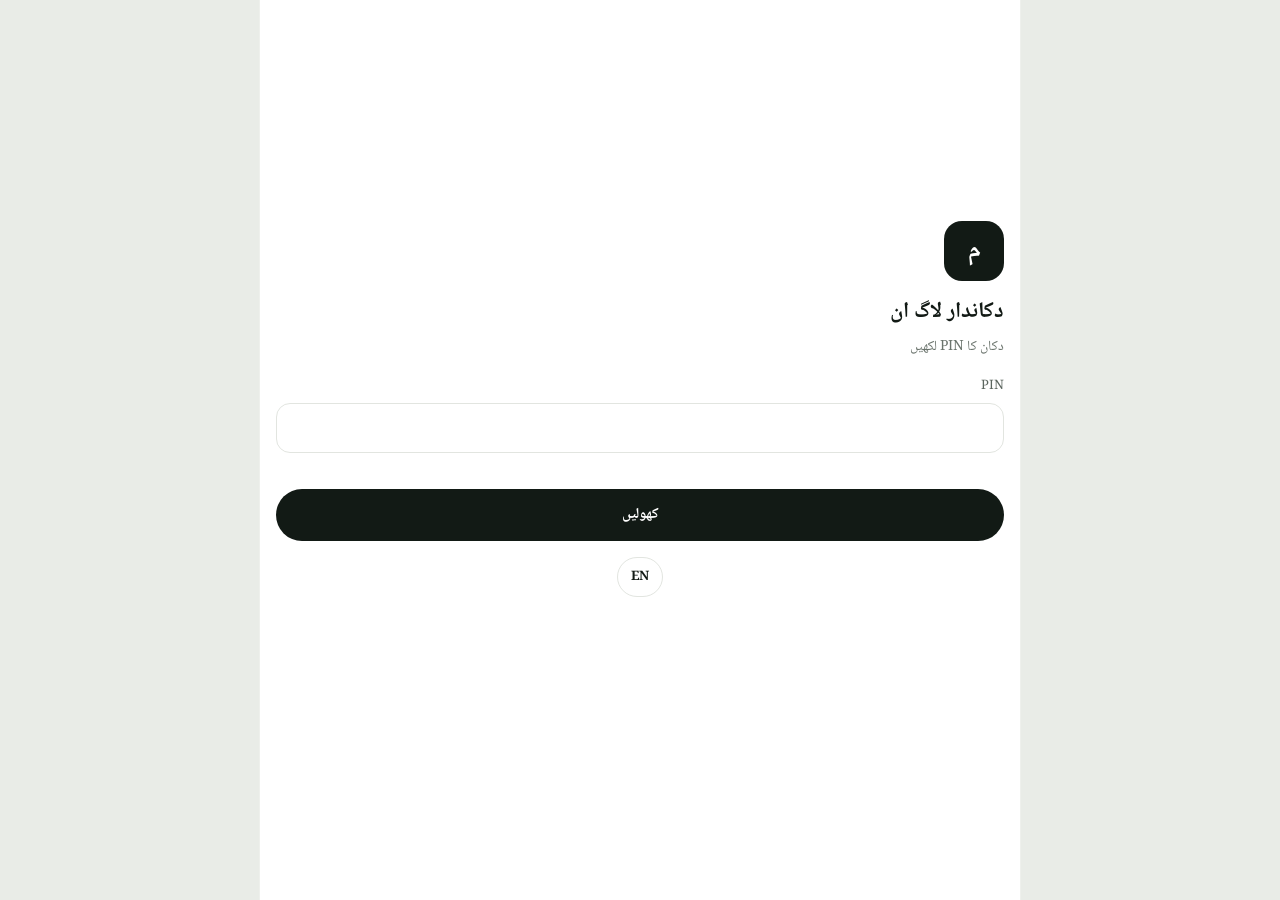
<file: dukan/index.html>
<!DOCTYPE html>
<html lang="ur" dir="rtl">
<head>
<meta charset="utf-8">
<meta name="viewport" content="width=device-width, initial-scale=1, viewport-fit=cover">
<title>دکاندار پینل — ممتاز جنرل اسٹور</title>
<meta name="robots" content="noindex">
<meta name="theme-color" content="#121A15">
<link rel="preconnect" href="https://fonts.googleapis.com">
<link rel="preconnect" href="https://fonts.gstatic.com" crossorigin>
<link href="https://fonts.googleapis.com/css2?family=Inter:wght@400;500;600;700;800&family=Noto+Naskh+Arabic:wght@400;500;600;700&display=swap" rel="stylesheet">
<link rel="stylesheet" href="/assets/app.css">
</head>
<body dir="rtl">
<div class="app wide" id="app"><div class="spin"></div></div>
<script src="/assets/common.js"></script>
<script src="/assets/shop.js"></script>
</body>
</html>
</file>
<file: assets/app.css>
:root{
  --green:#0B6B43; --green-d:#08502F; --green-l:#E6F2EB; --ink:#121A15; --mut:#5B655E; --mut2:#6B746D;
  --line:#EEF0EC; --line2:#E2E5E0; --bg:#FFFFFF; --soft:#F3F4F1; --soft2:#F7F8F6; --tile:#F4F1EA;
  --orange:#F07B1A; --orange-d:#A84E00; --orange-l:#FFF1E3; --red:#B3261E; --red-l:#FCEBE9;
  --r:18px;
}
*{box-sizing:border-box}
html,body{margin:0;background:#E9ECE7;color:var(--ink)}
body{font-family:Inter,'Noto Naskh Arabic',system-ui,sans-serif;-webkit-tap-highlight-color:transparent}
body[dir=rtl]{font-family:'Noto Naskh Arabic',Inter,system-ui,sans-serif}
.n{font-family:Inter,sans-serif;direction:ltr;unicode-bidi:isolate}
button,input,select,textarea{font-family:inherit;font-size:inherit;color:inherit}
button{cursor:pointer}
a{color:var(--green)}
:focus-visible{outline:2px solid var(--orange);outline-offset:2px}
svg{width:22px;height:22px;fill:none;stroke:currentColor;stroke-width:1.9;stroke-linecap:round;stroke-linejoin:round;flex-shrink:0}
.noscroll{scrollbar-width:none}.noscroll::-webkit-scrollbar{display:none}

.app{max-width:480px;margin:0 auto;min-height:100vh;min-height:100dvh;background:var(--bg);display:flex;flex-direction:column;position:relative;box-shadow:0 0 0 1px var(--line)}
.app.wide{max-width:760px}
.top{position:sticky;top:0;z-index:20;background:#fff;border-bottom:1px solid var(--line);padding:12px 16px 10px;display:flex;flex-direction:column;gap:10px}
.row{display:flex;align-items:center;gap:10px}
.between{justify-content:space-between}
.brand{display:flex;align-items:center;gap:10px;min-width:0}
.logo{width:42px;height:42px;border-radius:13px;background:var(--green);color:#fff;display:flex;align-items:center;justify-content:center;font-weight:800;font-size:19px;flex-shrink:0}
.brand b{display:block;font-size:16px;line-height:1.45}
.brand small{display:flex;align-items:center;gap:4px;font-size:12px;color:var(--mut)}
.brand small svg{width:13px;height:13px}
.pillbtn{height:40px;padding:0 13px;border-radius:99px;border:1px solid var(--line2);background:#fff;font-size:13px;font-weight:700;display:inline-flex;align-items:center;gap:6px}
.iconbtn{width:44px;height:44px;border-radius:99px;border:0;background:var(--soft);display:inline-flex;align-items:center;justify-content:center;position:relative}
.badge{position:absolute;top:2px;right:2px;min-width:18px;height:18px;padding:0 4px;border-radius:99px;background:var(--orange);color:#fff;font:800 10px/18px Inter,sans-serif;text-align:center}
.search{display:flex;align-items:center;gap:8px;background:var(--soft);border-radius:99px;padding:0 16px;height:46px;color:var(--mut)}
.search svg{width:18px;height:18px}
.search input{border:0;outline:0;background:transparent;flex:1;min-width:0;height:44px;font-size:14px;color:var(--ink)}

main{flex:1;padding:14px 16px 96px}
.sec{display:flex;flex-direction:column;gap:12px;margin-bottom:22px}
.sec h2{margin:0;font-size:18px;font-weight:800}
.hscroll{display:flex;gap:12px;overflow-x:auto;margin:0 -16px;padding:0 16px;scroll-snap-type:x mandatory}

.banner{flex-shrink:0;width:min(330px,82vw);height:150px;border-radius:20px;display:flex;overflow:hidden;scroll-snap-align:center}
.banner .txt{flex:1;padding:16px;display:flex;flex-direction:column;justify-content:space-between;min-width:0}
.banner h3{margin:0;font-size:17px;font-weight:800;line-height:1.45}
.banner p{margin:2px 0 0;font-size:12px;line-height:1.6}
.banner img{width:42%;object-fit:cover}
.banner button{align-self:flex-start;border:0;border-radius:99px;height:34px;padding:0 14px;font-size:12px;font-weight:800}

.cat{flex-shrink:0;width:72px;border:0;background:transparent;padding:0;display:flex;flex-direction:column;align-items:center;gap:6px;color:var(--ink)}
.cat span.c{width:68px;height:68px;border-radius:99px;background:var(--tile);overflow:hidden;border:3px solid transparent;display:block}
.cat span.c img{width:100%;height:100%;object-fit:cover;display:block}
.cat.on span.c{border-color:var(--green)}
.cat em{font-style:normal;font-size:12px;line-height:1.4;text-align:center}
.cat.on em{color:var(--green);font-weight:800}

.grid{display:grid;grid-template-columns:repeat(2,minmax(0,1fr));gap:16px 12px}
.card{display:flex;flex-direction:column;gap:3px;min-width:0}
.hscroll .card{width:148px;flex-shrink:0}
.ph{position:relative;aspect-ratio:1/1;background:var(--tile);border-radius:18px;overflow:hidden}
.ph img{width:100%;height:100%;object-fit:cover;display:block}
.off{position:absolute;top:8px;left:8px;direction:ltr;unicode-bidi:isolate;background:#0B4F33;color:#fff;font:800 11px Inter,sans-serif;border-radius:8px;padding:3px 7px}
.add{position:absolute;bottom:8px;right:8px;width:44px;height:44px;border-radius:99px;border:0;background:#fff;box-shadow:0 2px 8px rgba(18,26,21,.18);display:flex;align-items:center;justify-content:center}
.add svg{width:18px;height:18px;stroke-width:2.4}
.step{position:absolute;bottom:8px;left:8px;right:8px;height:44px;border-radius:99px;background:var(--green);color:#fff;display:flex;align-items:center;justify-content:space-between;padding:0 4px;box-shadow:0 2px 8px rgba(18,26,21,.18)}
.step button{width:38px;height:38px;border-radius:99px;border:0;background:transparent;color:#fff;font-size:20px;font-weight:700}
.step b{font:800 15px Inter,sans-serif}
.price{display:flex;align-items:baseline;gap:6px;margin-top:4px;flex-wrap:wrap}
.price b{font:800 15px Inter,sans-serif}
.price s{font:12px Inter,sans-serif;color:#8A938C}
.card .nm{font-size:14px;line-height:1.5}
.card .un{font-size:12px;color:var(--mut2)}

.cartbar{position:fixed;bottom:76px;left:50%;transform:translateX(-50%);width:min(448px,calc(100% - 32px));z-index:25;border:0;background:var(--green);color:#fff;border-radius:99px;height:56px;padding:0 8px 0 20px;display:flex;justify-content:space-between;align-items:center;font-size:15px;font-weight:700;box-shadow:0 10px 24px rgba(11,107,67,.35)}
body[dir=rtl] .cartbar{padding:0 20px 0 8px}
.cartbar .n{background:#fff;color:var(--green);border-radius:99px;height:42px;padding:0 16px;display:flex;align-items:center;font-weight:800}

.nav{position:fixed;bottom:0;left:50%;transform:translateX(-50%);width:100%;max-width:480px;z-index:30;background:#fff;border-top:1px solid var(--line);display:flex;padding:6px 8px calc(10px + env(safe-area-inset-bottom))}
.app.wide ~ .nav, .nav.wide{max-width:760px}
.nav button{flex:1;border:0;background:transparent;display:flex;flex-direction:column;align-items:center;gap:2px;padding:6px 0;font-size:11px;color:#7A837C;position:relative}
.nav button.on{color:var(--green);font-weight:800}
.nav .badge{top:0;right:auto;left:calc(50% + 6px)}

.btn{border:0;border-radius:99px;height:52px;padding:0 22px;font-size:15px;font-weight:800;background:var(--green);color:#fff;display:inline-flex;align-items:center;justify-content:center;gap:8px;width:100%;text-decoration:none}
.btn.dark{background:var(--ink)}
.btn.ghost{background:#fff;color:var(--ink);border:1.5px solid #D5DBD6}
.btn.sm{height:44px;font-size:14px;width:auto}
.btn.red{background:#fff;color:var(--red);border:1px solid var(--line2)}
.btn[disabled]{opacity:.6}
.field{display:flex;flex-direction:column;gap:6px;margin-bottom:12px}
.field label{font-size:13px;color:var(--mut)}
.input{height:50px;border:1px solid var(--line2);border-radius:14px;padding:0 14px;font-size:16px;background:#fff;width:100%}
textarea.input{height:auto;min-height:70px;padding:12px 14px;resize:vertical}
.seg{display:flex;background:var(--soft);border-radius:99px;padding:4px;gap:4px}
.seg button{flex:1;border:0;border-radius:99px;height:40px;background:transparent;color:var(--mut);font-size:13px}
.seg button.on{background:#fff;color:var(--ink);font-weight:800;box-shadow:0 1px 3px rgba(0,0,0,.1)}
.opt{width:100%;text-align:start;border:1px solid var(--line2);border-radius:16px;padding:12px 14px;display:flex;align-items:center;gap:12px;background:#fff;margin-bottom:8px}
.opt.on{border:2px solid var(--green)}
.opt .ic{width:40px;height:40px;border-radius:12px;display:flex;align-items:center;justify-content:center;font:800 13px Inter,sans-serif;flex-shrink:0}
.opt .t{flex:1;min-width:0}.opt .t b{display:block;font-size:14px}.opt .t small{display:block;font-size:12px;color:var(--mut2)}
.opt .rd{width:20px;height:20px;border-radius:99px;border:2px solid #C6CCC7;flex-shrink:0}
.opt.on .rd{border:6px solid var(--green)}

.box{border:1px solid var(--line);border-radius:20px;padding:14px;margin-bottom:12px;background:#fff}
.box.soft{background:var(--soft2);border-color:transparent}
.hero{background:var(--green);color:#fff;border-radius:24px;padding:18px;margin-bottom:16px}
.hero small{color:#CFE9DA;font-size:12px}
.hero .big{font:800 34px/1.25 Inter,sans-serif;direction:ltr;text-align:start}
.bar{height:8px;background:rgba(255,255,255,.22);border-radius:99px;overflow:hidden;margin-top:10px}
.bar i{display:block;height:100%;background:#FFC37A;border-radius:99px}
.li{display:flex;justify-content:space-between;align-items:center;gap:10px;padding:11px 0;border-bottom:1px solid var(--line)}
.li:last-child{border-bottom:0}
.av{width:42px;height:42px;border-radius:99px;background:var(--green-l);color:var(--green);display:flex;align-items:center;justify-content:center;font-weight:800;flex-shrink:0}
.sign{width:38px;height:38px;border-radius:99px;display:flex;align-items:center;justify-content:center;font-weight:800;font-size:17px;flex-shrink:0}
.sign.u{background:var(--red-l);color:#A12A1F}.sign.w{background:var(--green-l);color:var(--green)}
.amt-u{color:var(--red);font-weight:800}.amt-w{color:var(--green);font-weight:800}
.chip{display:inline-block;font-size:11px;border-radius:99px;padding:2px 10px;white-space:nowrap}
.chip.new{background:var(--red-l);color:#A12A1F}.chip.packing,.chip.pending{background:var(--orange-l);color:#8A4A05}
.chip.delivered,.chip.ok,.chip.paid{background:var(--green-l);color:var(--green)}.chip.cancelled,.chip.rej{background:#EEF0EC;color:var(--mut)}
.muted{color:var(--mut2);font-size:12px}
.h3{font-size:16px;font-weight:800;margin:4px 0 8px}
.thumbs{display:flex;gap:6px;overflow-x:auto}
.thumb{position:relative;flex-shrink:0}
.thumb img{width:48px;height:48px;border-radius:12px;object-fit:cover;background:var(--tile);display:block}
.thumb b{position:absolute;bottom:-4px;right:-4px;background:var(--ink);color:#fff;font:800 10px/18px Inter,sans-serif;min-width:18px;height:18px;border-radius:99px;text-align:center;padding:0 4px}
.empty{text-align:center;color:var(--mut2);padding:36px 12px;font-size:14px}
.notice{background:var(--orange-l);color:#6B3A00;border-radius:14px;padding:10px 12px;font-size:12px;line-height:1.7;margin-bottom:12px}
.err{color:var(--red);font-size:13px;margin:-4px 0 10px;min-height:18px}
.wallet{background:var(--ink);color:#fff;border-radius:18px;padding:14px 16px;margin-bottom:12px}
.wallet .num{font:800 22px Inter,sans-serif;letter-spacing:.04em;direction:ltr;text-align:start}
.steps{background:var(--soft2);border-radius:14px;padding:10px 12px;margin-bottom:12px;font-size:13px;line-height:1.8}
.steps div{display:flex;gap:8px}.steps i{font:800 12px/22px Inter,sans-serif;font-style:normal;width:22px;height:22px;border-radius:99px;background:var(--ink);color:#fff;text-align:center;flex-shrink:0;margin-top:3px}
.tabs{display:flex;gap:8px;overflow-x:auto;margin-bottom:12px}
.tabs button{flex-shrink:0;border:1px solid var(--line2);background:#fff;border-radius:99px;height:38px;padding:0 14px;font-size:13px}
.tabs button.on{background:var(--ink);border-color:var(--ink);color:#fff;font-weight:700}
.stats{display:grid;grid-template-columns:repeat(2,minmax(0,1fr));gap:10px;margin-bottom:16px}
.stat{background:var(--soft2);border-radius:18px;padding:14px}
.stat small{font-size:12px;color:var(--mut)}
.stat b{display:block;font:800 20px Inter,sans-serif;margin-top:4px;direction:ltr;text-align:start}
.stat.g{background:var(--green);color:#fff}.stat.g small{color:#CFE9DA}
.stat.o{background:var(--orange-l)}.stat.o b{color:var(--orange-d)}
.alert{background:var(--orange);color:#fff;border-radius:14px;padding:12px 14px;font-weight:700;margin-bottom:12px;display:flex;justify-content:space-between;align-items:center;gap:8px}
.actions{display:flex;gap:8px;flex-wrap:wrap;margin-top:10px}
.actions .btn{flex:1;height:44px;font-size:14px}
.cust{display:flex;flex-direction:column;gap:4px;background:var(--soft2);border-radius:14px;padding:10px 12px;margin:10px 0;font-size:13px}
.cust a{display:inline-flex;align-items:center;gap:6px;text-decoration:none;font-weight:700}
.cust svg{width:16px;height:16px}
.linkrow{display:flex;gap:8px;margin-top:6px}
.linkrow a{flex:1;height:40px;border-radius:99px;border:1px solid var(--line2);display:flex;align-items:center;justify-content:center;gap:6px;color:var(--ink);font-size:13px;font-weight:700;text-decoration:none;background:#fff}
.linkrow svg{width:16px;height:16px}

#toast{position:fixed;top:16px;left:50%;transform:translate(-50%,-20px);background:var(--ink);color:#fff;padding:12px 16px;border-radius:14px;font-size:13px;max-width:min(420px,calc(100% - 32px));text-align:center;opacity:0;pointer-events:none;transition:.25s;z-index:100;box-shadow:0 10px 24px rgba(18,26,21,.3)}
#toast.show{opacity:1;transform:translate(-50%,0)}
.center{min-height:70vh;display:flex;flex-direction:column;justify-content:center}
.spin{width:28px;height:28px;border:3px solid var(--line2);border-top-color:var(--green);border-radius:99px;animation:sp 0.8s linear infinite;margin:40px auto}
@keyframes sp{to{transform:rotate(360deg)}}
</file>
